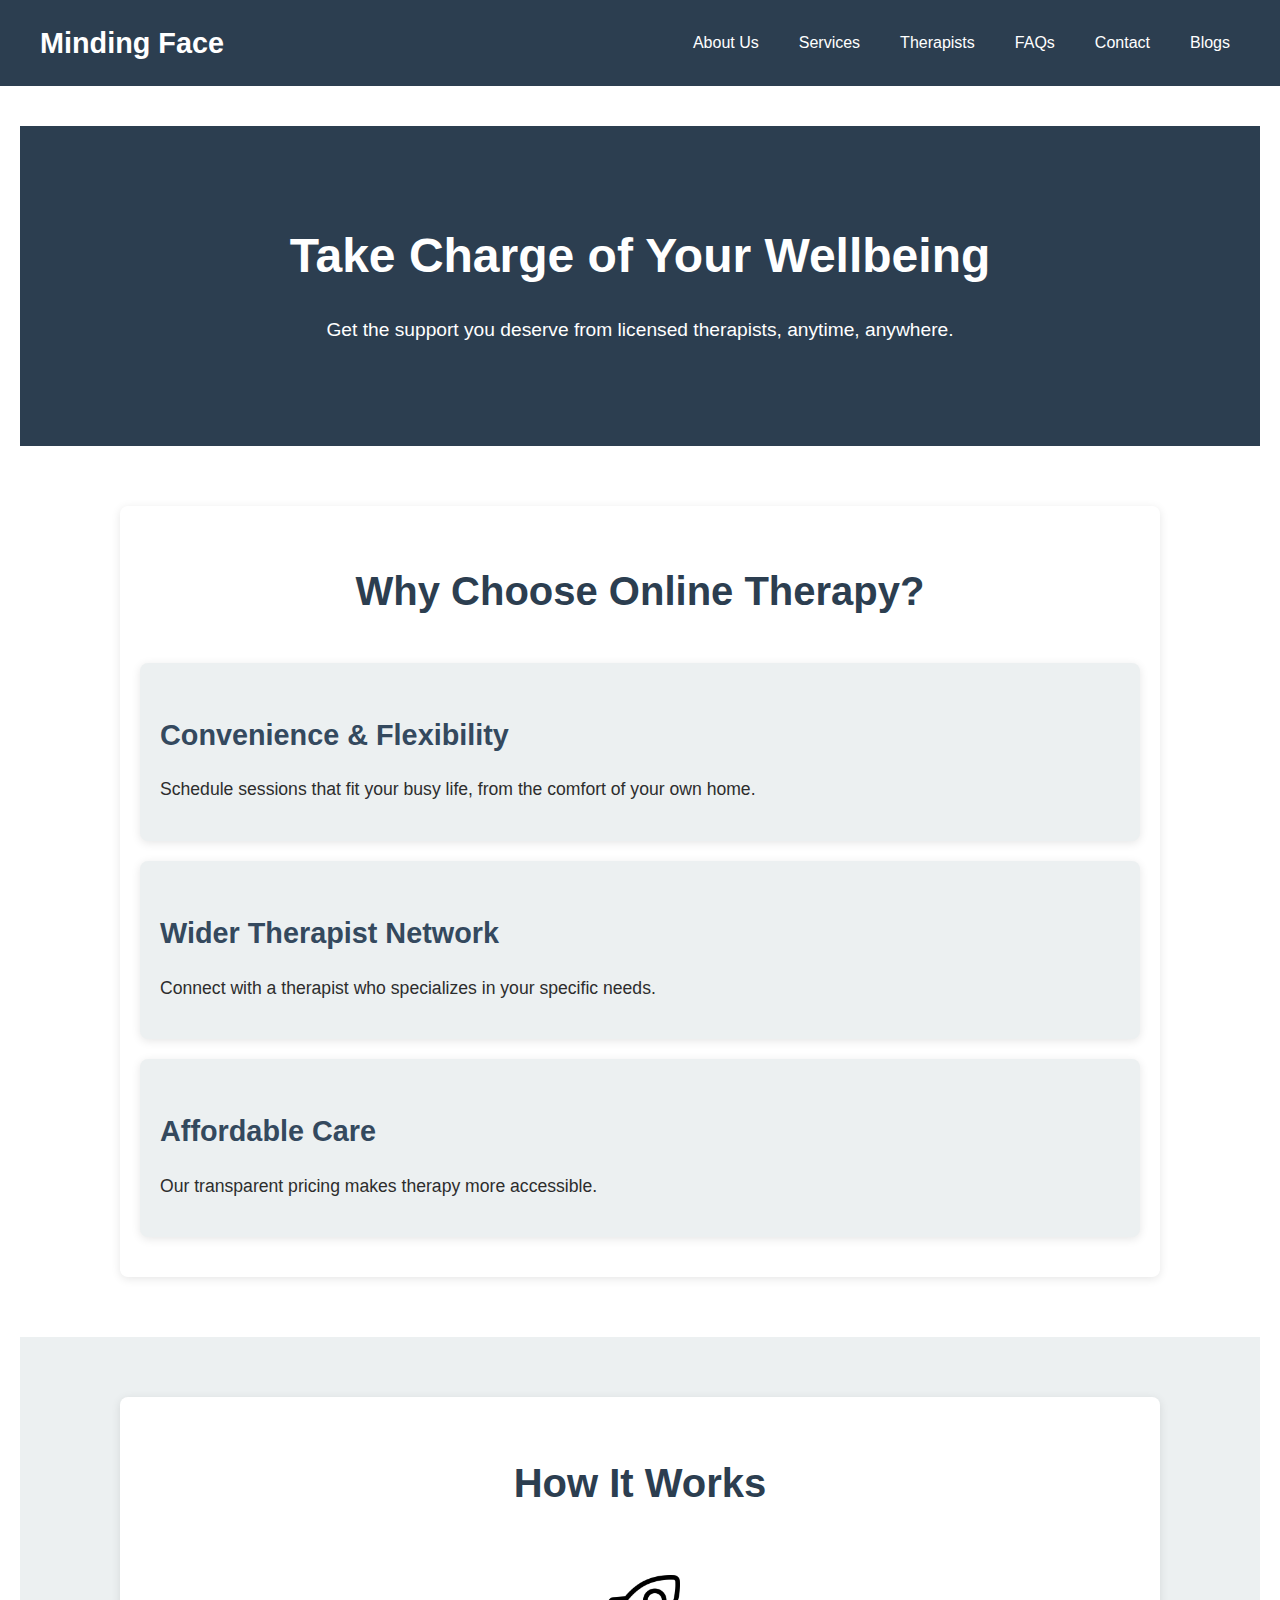
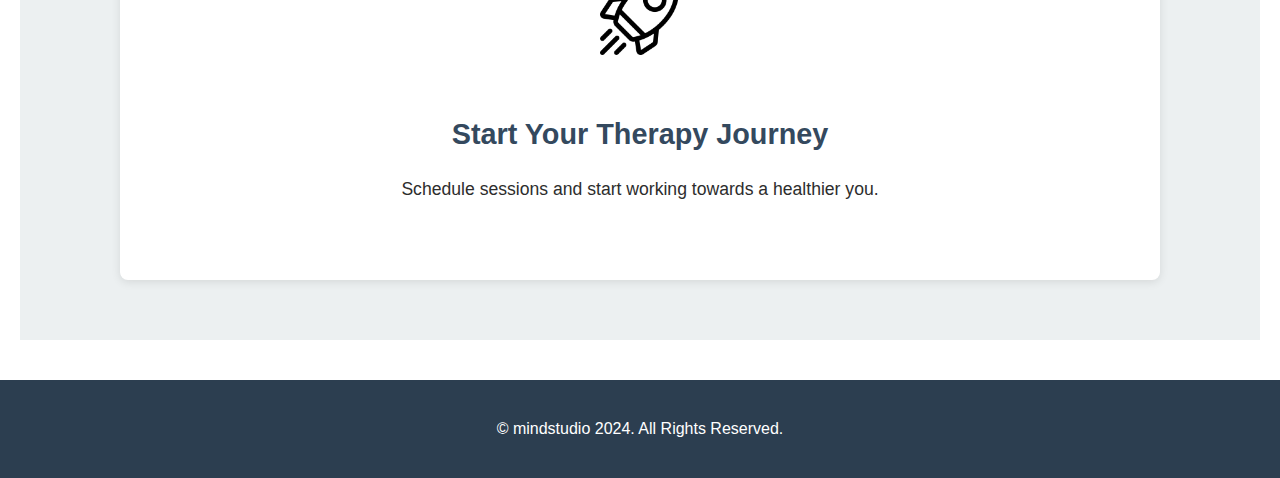
<file: index.html>
<!DOCTYPE html>
<html lang="en">
<head>
  <meta charset="UTF-8">
  <meta name="viewport" content="width=device-width, initial-scale=1.0">
  <title>Your Therapy Journey Starts Here | Minding Face</title>
  <link rel="stylesheet" href="/css/home.css">
  
</head>
<body>
  <header class="header">
    <div class="header-container">
      <a href="/html/home.html" class="logo">Minding Face</a>
      <nav class="navigation">
        <ul>
          <li><a href="/html/about.html">About Us</a></li>
          <li><a href="/html/services.html">Services</a></li>
          <li><a href="/html/therapist.html">Therapists</a></li>
          <li><a href="/html/faqs.html">FAQs</a></li>
          <li><a href="/html/contact.html">Contact</a></li>
          <li><a href="/html/blog.html">Blogs</a></li>

        </ul>
      </nav>
    </div>
  </header>

<main class="main">
    <section class="hero">
      <div class="">
        <h1>Take Charge of Your Wellbeing</h1>
        <p>Get the support you deserve from licensed therapists, anytime, anywhere.</p>
      </div>
    </section>

    <section class="benefits">
      <div class="container">
        <h2>Why Choose Online Therapy?</h2>
        <div class="benefit-card">
          <h3>Convenience & Flexibility</h3>
          <p>Schedule sessions that fit your busy life, from the comfort of your own home.</p>
        </div>
        <div class="benefit-card">
          <h3>Wider Therapist Network</h3>
          <p>Connect with a therapist who specializes in your specific needs.</p>
        </p>
      </div>
      <div class="benefit-card">
        <h3>Affordable Care</h3>
        <p>Our transparent pricing makes therapy more accessible.</p>
      </div>
    </section>

    <section class="how-it-works">
      <div class="container">
        <h2>How It Works</h2>
        <div class="step">
          <img src="/icons/shuttle.png" alt="Step 3 Icon">
          <h3>Start Your Therapy Journey</h3>
          <p>Schedule sessions and start working towards a healthier you.</p>
        </div>
      </div>
    </section>

   
  </main>

  <footer class="footer">
    <div class="footer-container">
      <p>&copy; mindstudio 2024. All Rights Reserved.</p>
    </div>
  </footer>
</body>
</html>
</file>
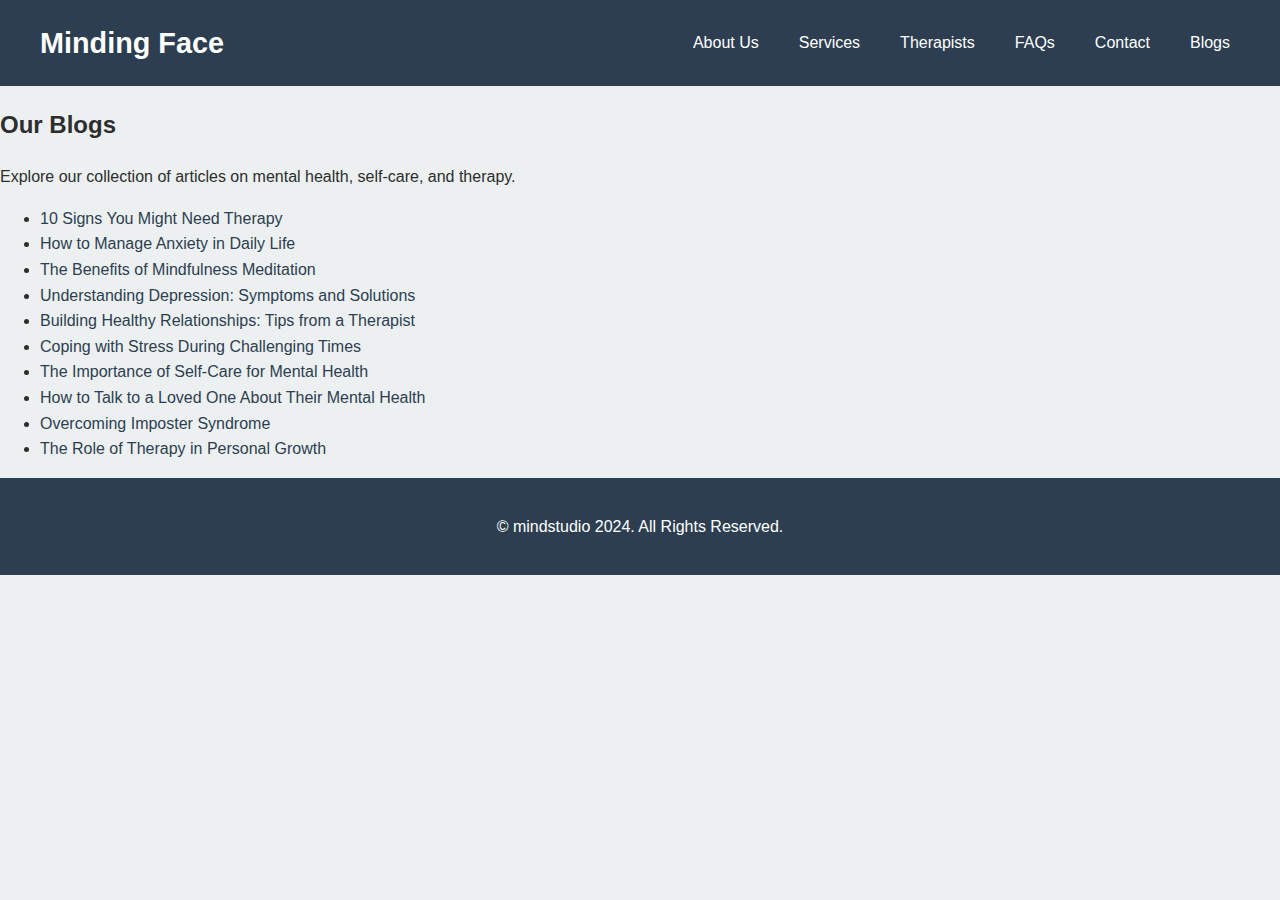
<file: html/blog.html>
<!DOCTYPE html>
<html lang="en">
<head>
  <meta charset="UTF-8">
  <meta name="viewport" content="width=device-width, initial-scale=1.0">
  <title>Your Therapy Journey Starts Here | Minding Face</title>
  <link rel="stylesheet" href="/css/blog.css">
</head>
<body>
  <header class="header">
    <div class="header-container">
      <a href="/html/home.html" class="logo">Minding Face</a>
      <nav class="navigation">
        <ul>
          <li><a href="/html/about.html">About Us</a></li>
          <li><a href="/html/services.html">Services</a></li>
          <li><a href="/html/therapist.html">Therapists</a></li>
          <li><a href="/html/faqs.html">FAQs</a></li>
          <li><a href="/html/contact.html">Contact</a></li>
          <li><a href="/html/blog.html">Blogs</a></li>
        </ul>
      </nav>
    </div>
  </header>

 <!-- Blog Section -->
 <section class="blog-section">
    <div class="blog-container">
      <h2 class="text-center">Our Blogs</h2>
      <p>Explore our collection of articles on mental health, self-care, and therapy.</p>
      <ul class="blog-list">
        <li><a href="#">10 Signs You Might Need Therapy</a></li>
        <li><a href="#">How to Manage Anxiety in Daily Life</a></li>
        <li><a href="#">The Benefits of Mindfulness Meditation</a></li>
        <li><a href="#">Understanding Depression: Symptoms and Solutions</a></li>
        <li><a href="#">Building Healthy Relationships: Tips from a Therapist</a></li>
        <li><a href="#">Coping with Stress During Challenging Times</a></li>
        <li><a href="#">The Importance of Self-Care for Mental Health</a></li>
        <li><a href="#">How to Talk to a Loved One About Their Mental Health</a></li>
        <li><a href="#">Overcoming Imposter Syndrome</a></li>
        <li><a href="#">The Role of Therapy in Personal Growth</a></li>
      </ul>
    </div>
  </section>



<footer class="footer">
    <div class="footer-container">
      <p>&copy; mindstudio 2024. All Rights Reserved.</p>
    </div>
  </footer>
  </body>
  </html>
</file>
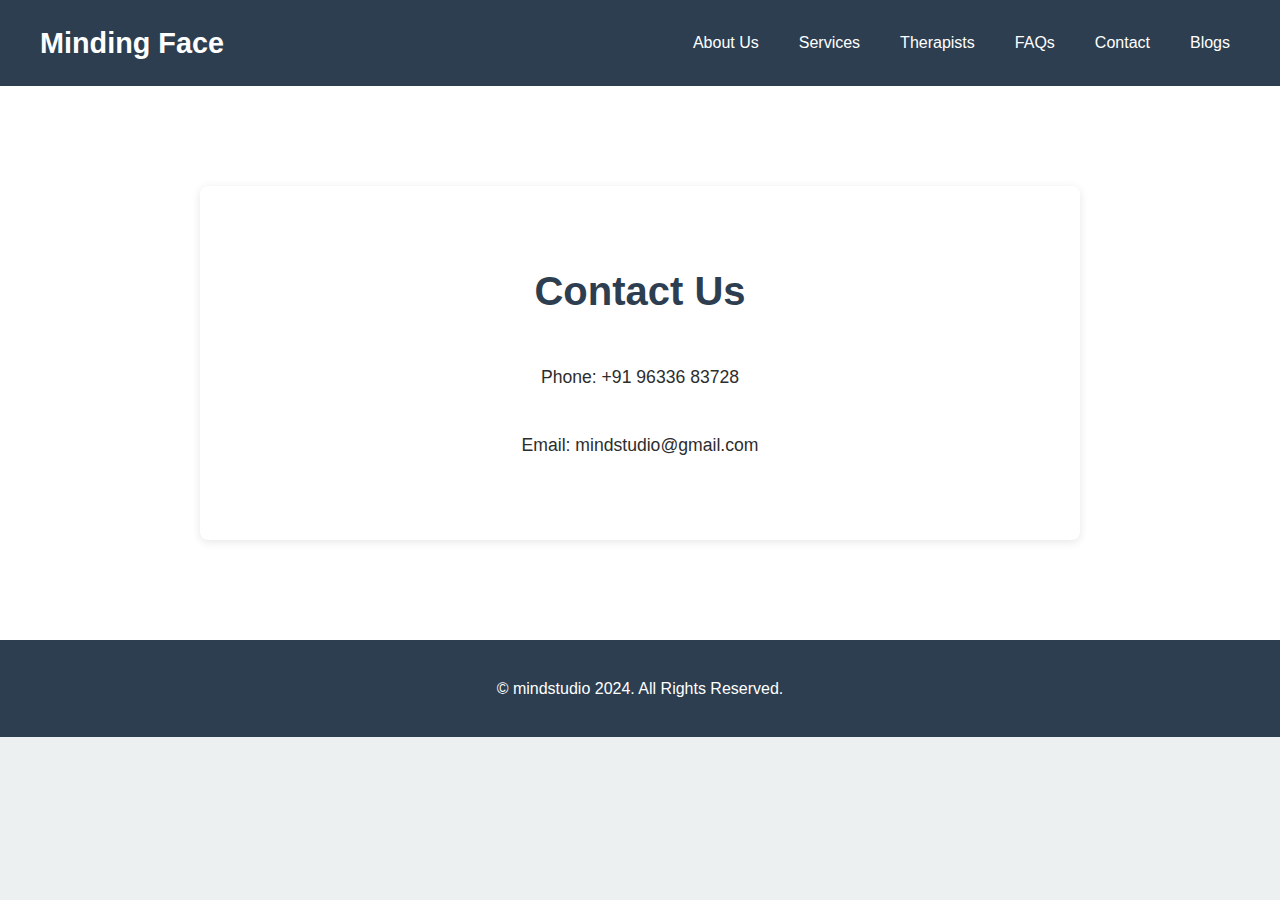
<file: html/contact.html>
<!DOCTYPE html>
<html lang="en">
<head>
  <meta charset="UTF-8">
  <meta name="viewport" content="width=device-width, initial-scale=1.0">
  <title>Your Therapy Journey Starts Here | Minding Face</title>
  <link rel="stylesheet" href="/css/contact.css">
</head>
<body>
  <header class="header">
    <div class="header-container">
      <a href="/html/home.html" class="logo">Minding Face</a>
      <nav class="navigation">
        <ul>
          <li><a href="/html/about.html">About Us</a></li>
          <li><a href="/html/services.html">Services</a></li>
          <li><a href="/html/therapist.html">Therapists</a></li>
          <li><a href="/html/faqs.html">FAQs</a></li>
          <li><a href="/html/contact.html">Contact</a></li>
          <li><a href="/html/blog.html">Blogs</a></li>

        </ul>
      </nav>
    </div>
  </header>

<main class="main">
  <section class="contact">
    <div class="container">
      <h2>Contact Us</h2>
     
      <div class="contact-info">
        <p>Phone: +91 96336 83728</p>
        <p>Email: mindstudio@gmail.com</p>
      </div>
    </div>
  </section>
</main>

<footer class="footer">
  <div class="footer-container">
    <p>&copy; mindstudio 2024. All Rights Reserved.</p>
  </div>
</footer>
</file>
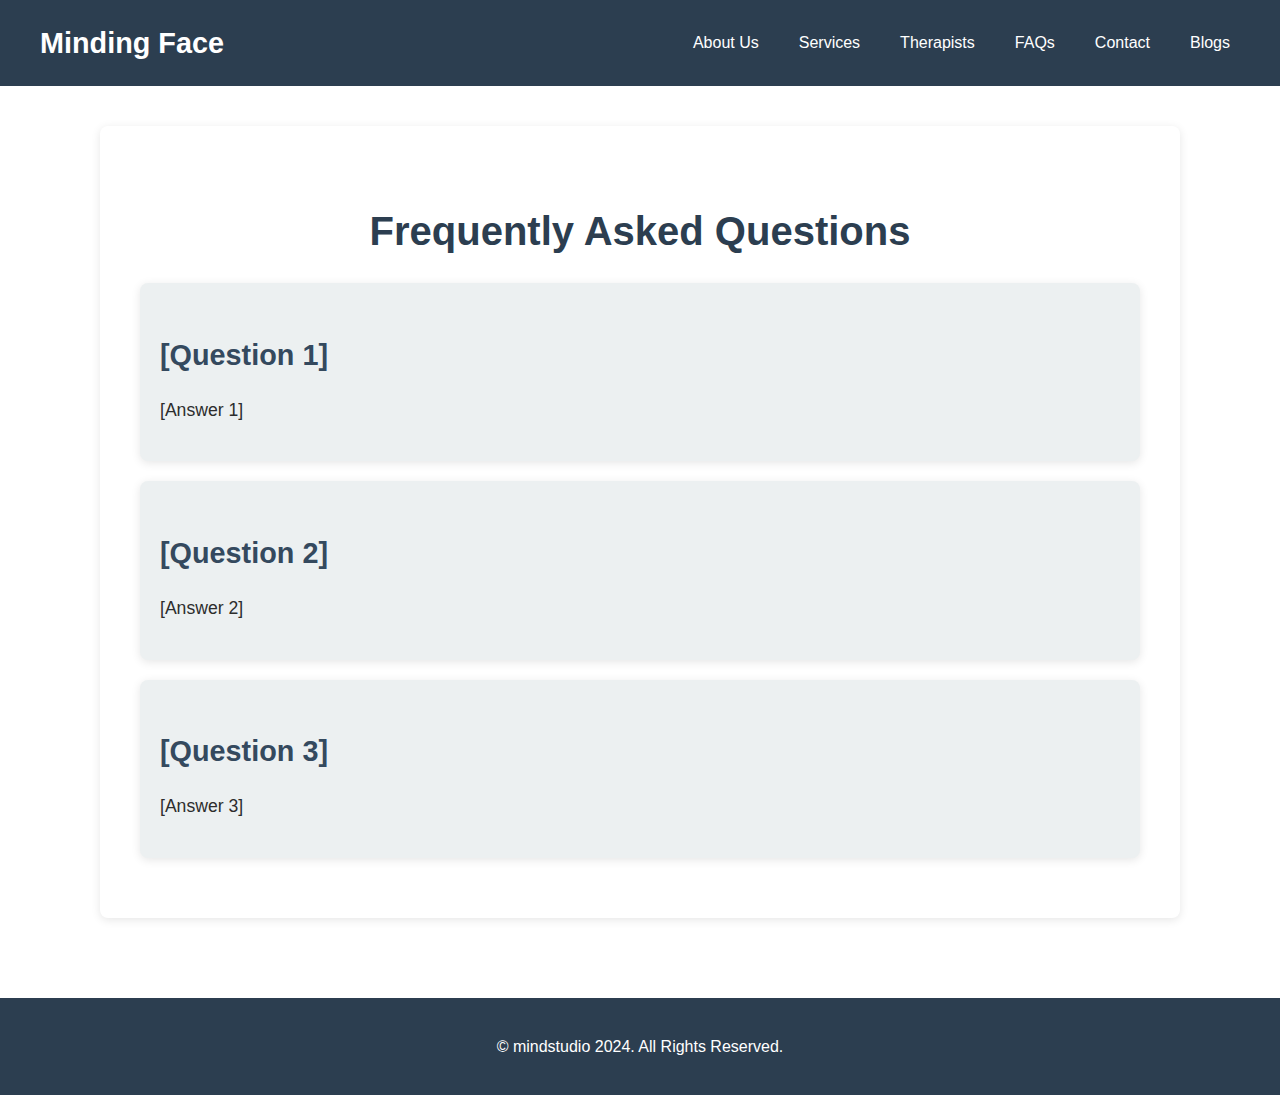
<file: html/faqs.html>
<!DOCTYPE html>
<html lang="en">
<head>
  <meta charset="UTF-8">
  <meta name="viewport" content="width=device-width, initial-scale=1.0">
  <title>Your Therapy Journey Starts Here | Minding Face</title>
  <link rel="stylesheet" href="/css/faqs.css">
  
</head>
<body>
  <header class="header">
    <div class="header-container">
      <a href="/html/home.html" class="logo">Minding Face</a>
      <nav class="navigation">
        <ul>
          <li><a href="/html/about.html">About Us</a></li>
          <li><a href="/html/services.html">Services</a></li>
          <li><a href="/html/therapist.html">Therapists</a></li>
          <li><a href="/html/faqs.html">FAQs</a></li>
          <li><a href="/html/contact.html">Contact</a></li>
          <li><a href="/html/blog.html">Blogs</a></li>

        </ul>
      </nav>
    </div>
  </header>

<main class="main">
  <section class="faqs">
    <div class="container">
      <h2>Frequently Asked Questions</h2>
      <div class="faq-list">
        <div class="faq">
          <h3>[Question 1]</h3>
          <p>[Answer 1]</p>
        </div>
        <div class="faq">
          <h3>[Question 2]</h3>
          <p>[Answer 2]</p>
        </div>
        <div class="faq">
          <h3>[Question 3]</h3>
          <p>[Answer 3]</p>
        </div>
        </div>
    </div>
  </section>
</main>


<footer class="footer">
  <div class="footer-container">
    <p>&copy; mindstudio 2024. All Rights Reserved.</p>
  </div>
</footer>
</footer>
</body>
</html>
</file>
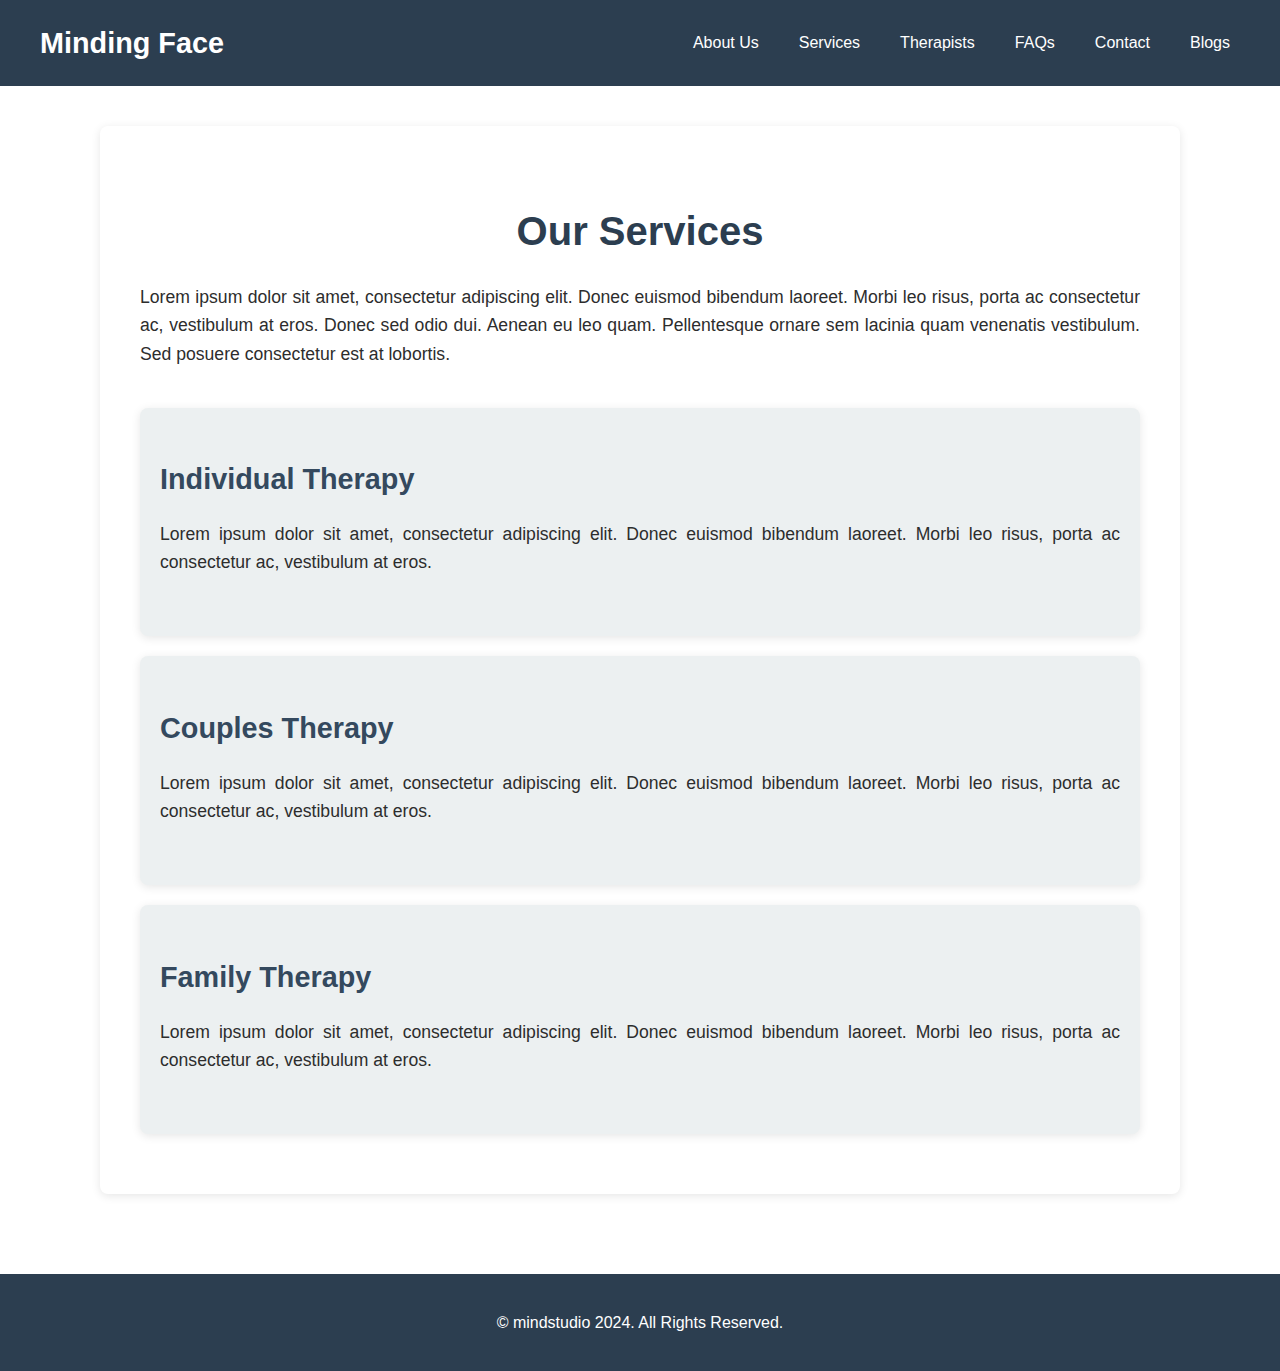
<file: html/services.html>
<!DOCTYPE html>
<html lang="en">
<head>
  <meta charset="UTF-8">
  <meta name="viewport" content="width=device-width, initial-scale=1.0">
  <title>Your Therapy Journey Starts Here | Minding Face</title>
  <link rel="stylesheet" href="/css/services.css">
  
</head>
<body>
  <header class="header">
    <div class="header-container">
      <a href="/html/home.html" class="logo">Minding Face</a>
      <nav class="navigation">
        <ul>
          <li><a href="/html/about.html">About Us</a></li>
          <li><a href="/html/services.html">Services</a></li>
          <li><a href="/html/therapist.html">Therapists</a></li>
          <li><a href="/html/faqs.html">FAQs</a></li>
          <li><a href="/html/contact.html">Contact</a></li>
          <li><a href="/html/blog.html">Blogs</a></li>

        </ul>
      </nav>
    </div>
  </header>

<main class="main">
    <section class="services">
      <div class="container">
        <h2>Our Services</h2>
        <p>Lorem ipsum dolor sit amet, consectetur adipiscing elit. Donec euismod bibendum laoreet. Morbi leo risus, porta ac consectetur ac, vestibulum at eros. Donec sed odio dui. Aenean eu leo quam. Pellentesque ornare sem lacinia quam venenatis vestibulum. Sed posuere consectetur est at lobortis.</p>
        <div class="service-card">
          <h3>Individual Therapy</h3>
          <p>Lorem ipsum dolor sit amet, consectetur adipiscing elit. Donec euismod bibendum laoreet. Morbi leo risus, porta ac consectetur ac, vestibulum at eros.</p>
        </div>
        <div class="service-card">
          <h3>Couples Therapy</h3>
          <p>Lorem ipsum dolor sit amet, consectetur adipiscing elit. Donec euismod bibendum laoreet. Morbi leo risus, porta ac consectetur ac, vestibulum at eros.</p>
        </div>
        <div class="service-card">
          <h3>Family Therapy</h3>
          <p>Lorem ipsum dolor sit amet, consectetur adipiscing elit. Donec euismod bibendum laoreet. Morbi leo risus, porta ac consectetur ac, vestibulum at eros.</p>
        </div>
      </div>
    </section>
  </main>

  <footer class="footer">
    <div class="footer-container">
      <p>&copy; mindstudio 2024. All Rights Reserved.</p>
    </div>
  </footer>
</file>
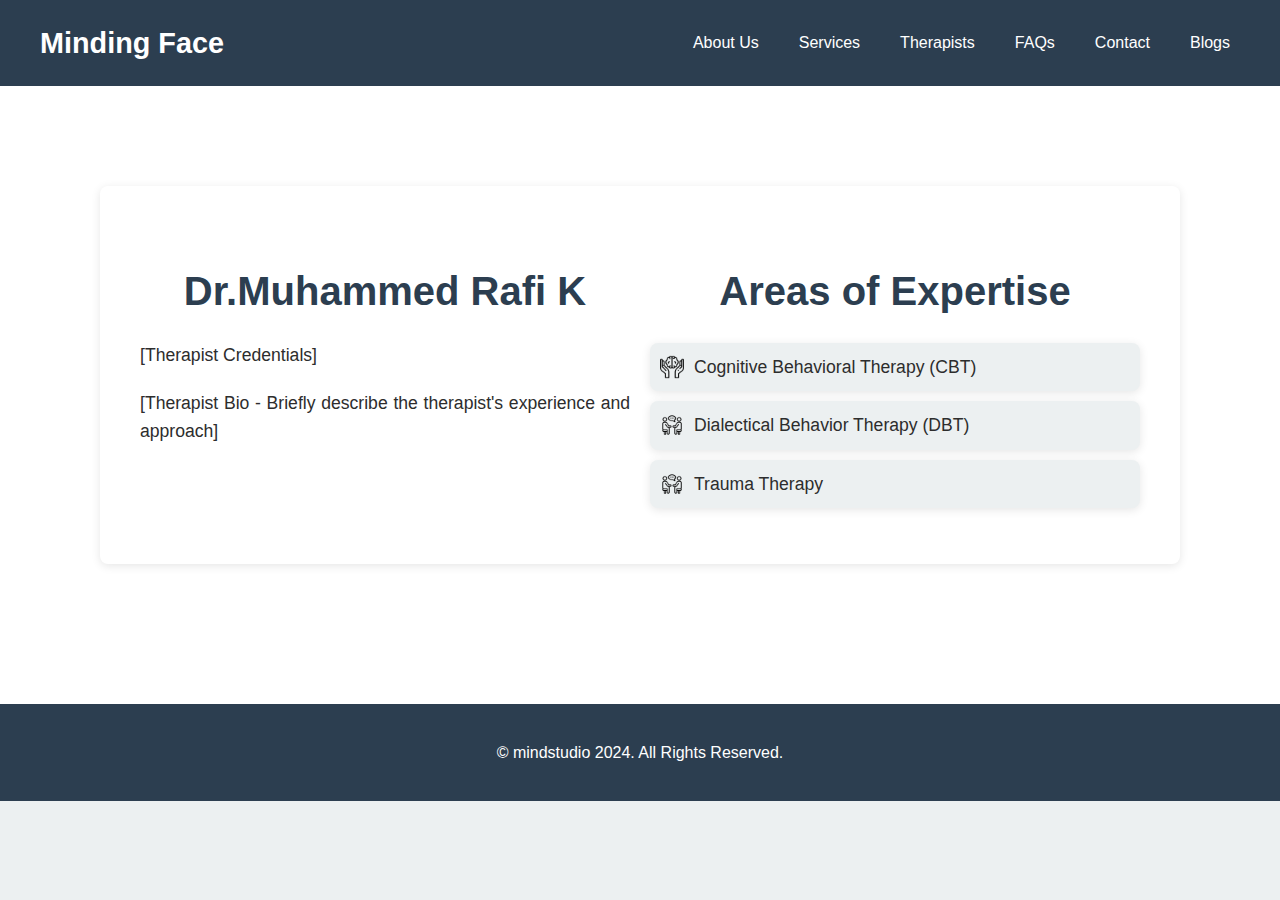
<file: html/therapist.html>
<!DOCTYPE html>
<html lang="en">
<head>
  <meta charset="UTF-8">
  <meta name="viewport" content="width=device-width, initial-scale=1.0">
  <title>Your Therapy Journey Starts Here | Minding Face</title>
  <link rel="stylesheet" href="/css/therpist.css">
  
</head>
<body>
  <header class="header">
    <div class="header-container">
      <a href="/html/home.html" class="logo">Minding Face</a>
      <nav class="navigation">
        <ul>
          <li><a href="/html/about.html">About Us</a></li>
          <li><a href="/html/services.html">Services</a></li>
          <li><a href="/html/therapist.html">Therapists</a></li>
          <li><a href="/html/faqs.html">FAQs</a></li>
          <li><a href="/html/contact.html">Contact</a></li>
          <li><a href="/html/blog.html">Blogs</a></li>

        </ul>
      </nav>
    </div>
  </header>



<main class="main">
  <section class="therapist">
    <div class="container">
      <div class="therapist-info">
        <h2>Dr.Muhammed Rafi K</h2>
        <p>[Therapist Credentials]</p>
        <p>[Therapist Bio - Briefly describe the therapist's experience and approach]</p>
      </div>
      <div class="therapist-expertise">
        <h2>Areas of Expertise</h2>
        <ul>
          <li><img src="/images/mental-health.png" alt="Icon"> Cognitive Behavioral Therapy (CBT)</li>
          <li><img src="/images/therapy.png" alt="Icon"> Dialectical Behavior Therapy (DBT)</li>
          <li><img src="/images/therapy.png" alt="Icon">Trauma Therapy</li>
        </ul>
      </div>
    </div>
  </section>
</main>


<footer class="footer">
  <div class="footer-container">
    <p>&copy; mindstudio 2024. All Rights Reserved.</p>
  </div>
</footer>
</footer>
</body>
</html>
</file>
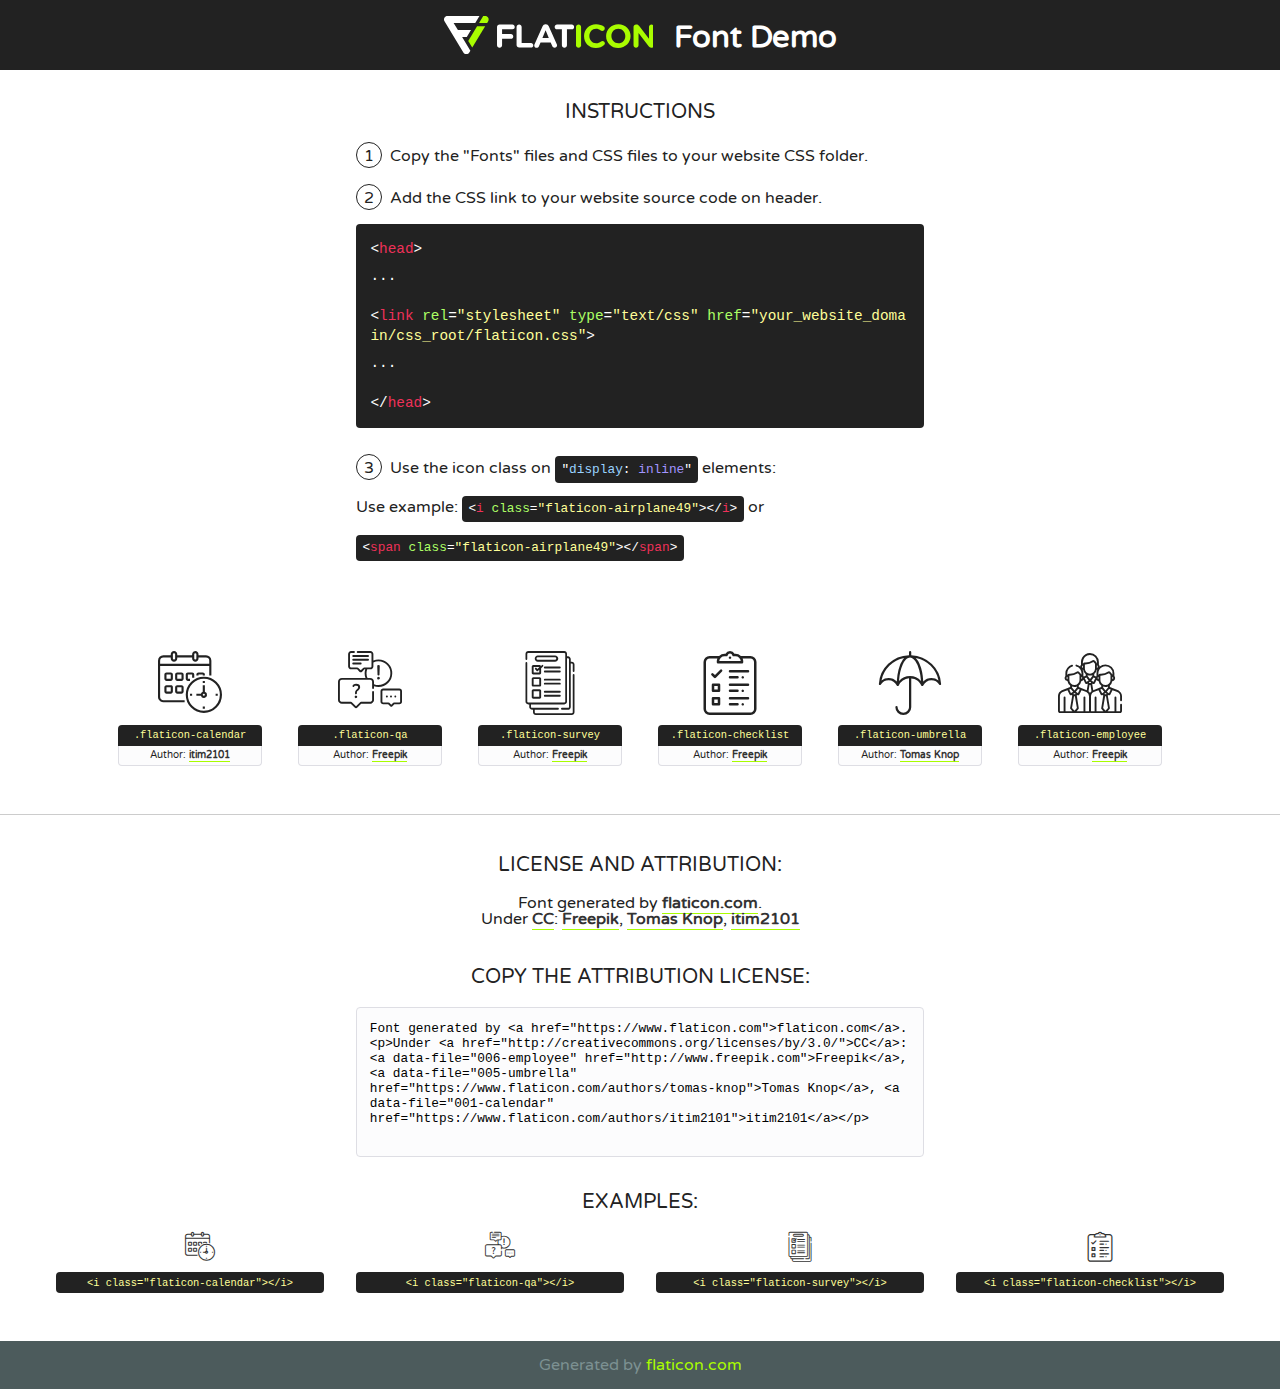
<file: fonts/flaticon/font/flaticon.html>
<!DOCTYPE html>
<!--
  Flaticon icon font: Flaticon
  Creation date: 16/04/2020 13:01
-->
<html>
<!DOCTYPE html>
<html>

<head>
    <title>Flaticon WebFont</title>
    <link href="http://fonts.googleapis.com/css?family=Varela+Round" rel="stylesheet" type="text/css" />
    <link rel="stylesheet" type="text/css" href="flaticon.css">
    <meta charset="UTF-8">
    <style>
    html, body, div, span, applet, object, iframe,
    h1, h2, h3, h4, h5, h6, p, blockquote, pre,
    a, abbr, acronym, address, big, cite, code,
    del, dfn, em, img, ins, kbd, q, s, samp,
    small, strike, strong, sub, sup, tt, var,
    b, u, i, center,
    dl, dt, dd, ol, ul, li,
    fieldset, form, label, legend,
    table, caption, tbody, tfoot, thead, tr, th, td,
    article, aside, canvas, details, embed, 
    figure, figcaption, footer, header, hgroup, 
    menu, nav, output, ruby, section, summary,
    time, mark, audio, video {
        margin: 0;
        padding: 0;
        border: 0;
        font-size: 100%;
        font: inherit;
        vertical-align: baseline;
    }
    /* HTML5 display-role reset for older browsers */
    article, aside, details, figcaption, figure, 
    footer, header, hgroup, menu, nav, section {
        display: block;
    }
    body {
        line-height: 1;
    }
    ol, ul {
        list-style: none;
    }
    blockquote, q {
        quotes: none;
    }
    blockquote:before, blockquote:after,
    q:before, q:after {
        content: '';
        content: none;
    }
    table {
        border-collapse: collapse;
        border-spacing: 0;
    }
    body {
        font-family: 'Varela Round', Helvetica, Arial, sans-serif;
        font-size: 16px;
        color: #222;
    }
    a {
        color: #333;
        border-bottom: 1px solid #a9fd00;
        font-weight: bold;
        text-decoration: none;
    }
    * {
        -moz-box-sizing: border-box;
        -webkit-box-sizing: border-box;
        box-sizing: border-box;
        margin: 0;
        padding: 0;
    }
    [class^="flaticon-"]:before, [class*=" flaticon-"]:before, [class^="flaticon-"]:after, [class*=" flaticon-"]:after {
        font-family: Flaticon;
        font-size: 30px;
        font-style: normal;
        margin-left: 20px;
        color: #333;
    }
    .wrapper {
        max-width: 600px;
        margin: auto;
        padding: 0 1em;
    }
    .title {
        font-size: 1.25em;
        text-align: center;
        margin-bottom: 1em;
        text-transform: uppercase;
    }
    header {
        text-align: center;
        background-color: #222;
        color: #fff;
        padding: 1em;
    }
    header .logo {
        width: 210px;
        height: 38px;
        display: inline-block;
        vertical-align: middle;
        margin-right: 1em;
        border: none;
    }
    header strong {
        font-size: 1.95em;
        font-weight: bold;
        vertical-align: middle;
        margin-top: 5px;
        display: inline-block;
    }
    .demo {
        margin: 2em auto;
        line-height: 1.25em;
    }
    .demo ul li {
        margin-bottom: 1em;
    }
    .demo ul li .num {
        color: #222;
        border-radius: 20px;
        display: inline-block;
        width: 26px;
        padding: 3px;
        height: 26px;
        text-align: center;
        margin-right: 0.5em;
        border: 1px solid #222;
    }
    .demo ul li code {
        background-color: #222;
        border-radius: 4px;
        padding: 0.25em 0.5em;
        display: inline-block;
        color: #fff;
        font-family: Consolas,Monaco,Lucida Console,Liberation Mono,DejaVu Sans Mono,Bitstream Vera Sans Mono,Courier New, monospace;
        font-weight: lighter;
        margin-top: 1em;
        font-size: 0.8em;
        word-break: break-all;
    }
    .demo ul li code.big {
        padding: 1em;
        font-size: 0.9em;
    }
    .demo ul li code .red {
        color: #EF3159;
    }
    .demo ul li code .green {
        color: #ACFF65;
    }
    .demo ul li code .yellow {
        color: #FFFF99;
    }
    .demo ul li code .blue {
        color: #99D3FF;
    }
    .demo ul li code .purple {
        color: #A295FF;
    }
    .demo ul li code .dots {
        margin-top: 0.5em;
        display: block;
    }
    #glyphs {
        border-bottom: 1px solid #ccc;
        padding: 2em 0;
        text-align: center;
    }
    .glyph {
        display: inline-block;
        width: 9em;
        margin: 1em;
        text-align: center;
        vertical-align: top;
        background: #FFF;
    }
    .glyph .glyph-icon {
        padding: 10px;
        display: block;
        font-family:"Flaticon";
        font-size: 64px;
        line-height: 1;
    }
    .glyph .glyph-icon:before {
        font-size: 64px;
        color: #222;
        margin-left: 0;
    }
    .class-name {
        font-size: 0.65em;
        background-color: #222;
        color: #fff;
        border-radius: 4px 4px 0 0;
        padding: 0.5em;
        color: #FFFF99;
        font-family: Consolas,Monaco,Lucida Console,Liberation Mono,DejaVu Sans Mono,Bitstream Vera Sans Mono,Courier New, monospace;
    }
    .author-name {
        font-size: 0.6em;
        background-color: #fcfcfd;
        border: 1px solid #DEDEE4;
        border-top: 0;
        border-radius: 0 0 4px 4px;
        padding: 0.5em;
    }
    .class-name:last-child {
        font-size: 10px;
        color:#888;
    }
    .class-name:last-child a {
        font-size: 10px;
        color:#555;
    }
    .class-name:last-child a:hover {
        color:#a9fd00;
    }
    .glyph > input {
        display: block;
        width: 100px;
        margin: 5px auto;
        text-align: center;
        font-size: 12px;
        cursor: text;
    }
    .glyph > input.icon-input {
        font-family:"Flaticon";
        font-size: 16px;
        margin-bottom: 10px;
    }
    .attribution .title {
        margin-top: 2em;
    }
    .attribution textarea {
        background-color: #fcfcfd;
        padding: 1em;
        border: none;
        box-shadow: none;
        border: 1px solid #DEDEE4;
        border-radius: 4px;
        resize: none;
        width: 100%;
        height: 150px;
        font-size: 0.8em;
        font-family: Consolas,Monaco,Lucida Console,Liberation Mono,DejaVu Sans Mono,Bitstream Vera Sans Mono,Courier New, monospace;
        -webkit-appearance: none;
    }
    .iconsuse {
        margin: 2em auto;
        text-align: center;
        max-width: 1200px;
    }
    .iconsuse:after {
        content: '';
        display: table;
        clear: both;
    }
    .iconsuse .image {
        float: left;
        width: 25%;
        padding: 0 1em;
    }
    .iconsuse .image p {
        margin-bottom: 1em;
    }
    .iconsuse .image span {
        display: block;
        font-size: 0.65em;
        background-color: #222;
        color: #fff;
        border-radius: 4px;
        padding: 0.5em;
        color: #FFFF99;
        margin-top: 1em;
        font-family: Consolas,Monaco,Lucida Console,Liberation Mono,DejaVu Sans Mono,Bitstream Vera Sans Mono,Courier New, monospace;
    }
    #footer {
        text-align: center;
        background-color: #4C5B5C;
        color: #7c9192;
        padding: 1em;
    }
    #footer a {
        border: none;
        color: #a9fd00;
        font-weight: normal;
    }
    @media (max-width: 960px) {
        .iconsuse .image {
            width: 50%;
        }
    }
    @media (max-width: 560px) {
        .iconsuse .image {
            width: 100%;
        }
    }
    </style>
</head>

<body class="characters-off">

    <header>
        <a href="https://www.flaticon.com" target="_blank" class="logo">
            <svg version="1.1" xmlns="http://www.w3.org/2000/svg" xmlns:xlink="http://www.w3.org/1999/xlink" xmlns:a="http://ns.adobe.com/AdobeSVGViewerExtensions/3.0/" viewBox="0 0 560.875 102.036" enable-background="new 0 0 560.875 102.036" xml:space="preserve">
                <defs>
                </defs>
                <g>
                    <g class="letters">
                        <path fill="#ffffff" d="M141.596,29.675c0-3.777,2.985-6.767,6.764-6.767h34.438c3.426,0,6.15,2.728,6.15,6.15
                        c0,3.43-2.724,6.149-6.15,6.149h-27.674v13.091h23.719c3.429,0,6.151,2.724,6.151,6.15c0,3.43-2.723,6.149-6.151,6.149h-23.719
                        v17.574c0,3.773-2.986,6.761-6.764,6.761c-3.779,0-6.764-2.989-6.764-6.761V29.675z"></path>
                        <path fill="#ffffff" d="M193.844,29.149c0-3.781,2.985-6.767,6.764-6.767c3.776,0,6.763,2.985,6.763,6.767v42.957h25.039
                        c3.426,0,6.149,2.726,6.149,6.153c0,3.425-2.723,6.15-6.149,6.15h-31.802c-3.779,0-6.764-2.986-6.764-6.768V29.149z"></path>
                        <path fill="#ffffff" d="M241.891,75.71l21.438-48.407c1.492-3.341,4.215-5.357,7.906-5.357h0.792
                        c3.686,0,6.323,2.017,7.815,5.357l21.439,48.407c0.436,0.967,0.701,1.845,0.701,2.723c0,3.602-2.809,6.501-6.414,6.501
                        c-3.161,0-5.269-1.845-6.499-4.655l-4.132-9.661h-27.059l-4.301,10.102c-1.144,2.631-3.426,4.214-6.237,4.214
                        c-3.517,0-6.24-2.81-6.24-6.325C241.1,77.64,241.451,76.677,241.891,75.71z M279.932,58.666l-8.521-20.297l-8.526,20.297H279.932
                        z"></path>
                        <path fill="#ffffff" d="M314.864,35.387H301.86c-3.429,0-6.239-2.813-6.239-6.238c0-3.429,2.811-6.24,6.239-6.24h39.533
                        c3.426,0,6.237,2.811,6.237,6.24c0,3.425-2.811,6.238-6.237,6.238h-13.001v42.785c0,3.773-2.99,6.761-6.764,6.761
                        c-3.779,0-6.764-2.989-6.764-6.761V35.387z"></path>
                        <path fill="#A9FD00" d="M352.615,29.149c0-3.781,2.985-6.767,6.767-6.767c3.774,0,6.761,2.985,6.761,6.767v49.024
                        c0,3.773-2.987,6.761-6.761,6.761c-3.781,0-6.767-2.989-6.767-6.761V29.149z"></path>
                        <path fill="#A9FD00" d="M374.132,53.836v-0.179c0-17.481,13.178-31.801,32.065-31.801c9.22,0,15.459,2.458,20.557,6.238
                        c1.402,1.054,2.637,2.985,2.637,5.357c0,3.692-2.985,6.59-6.681,6.59c-1.845,0-3.071-0.702-4.044-1.319
                        c-3.776-2.813-7.729-4.393-12.562-4.393c-10.364,0-17.831,8.611-17.831,19.154v0.173c0,10.542,7.291,19.329,17.831,19.329
                        c5.715,0,9.492-1.756,13.359-4.834c1.049-0.874,2.458-1.491,4.039-1.491c3.429,0,6.325,2.813,6.325,6.236
                        c0,2.106-1.056,3.78-2.282,4.834c-5.539,4.834-12.036,7.733-21.878,7.733C387.572,85.464,374.132,71.493,374.132,53.836z"></path>
                        <path fill="#A9FD00" d="M433.009,53.836v-0.179c0-17.481,13.79-31.801,32.766-31.801c18.981,0,32.592,14.143,32.592,31.628v0.173
                        c0,17.483-13.785,31.807-32.769,31.807C446.625,85.464,433.009,71.32,433.009,53.836z M484.224,53.836v-0.179
                        c0-10.539-7.725-19.326-18.626-19.326c-10.893,0-18.449,8.611-18.449,19.154v0.173c0,10.542,7.73,19.329,18.626,19.329
                        C476.676,72.986,484.224,64.378,484.224,53.836z"></path>
                        <path fill="#A9FD00" d="M506.233,29.321c0-3.774,2.99-6.763,6.767-6.763h1.401c3.252,0,5.183,1.583,7.029,3.953l26.093,34.265
                        V29.059c0-3.692,2.99-6.677,6.681-6.677c3.683,0,6.671,2.985,6.671,6.677v48.934c0,3.78-2.987,6.765-6.764,6.765h-0.436
                        c-3.257,0-5.188-1.581-7.034-3.953l-27.056-35.492v32.944c0,3.687-2.985,6.676-6.678,6.676c-3.683,0-6.673-2.989-6.673-6.676
                        V29.321z"></path>
                    </g>
                    <g class="insignia">
                        <path fill="#ffffff" d="M48.372,56.137h12.517l11.156-18.537H37.186L25.688,18.539h57.825L94.668,0H9.271
                        C5.925,0,2.842,1.801,1.198,4.716c-1.644,2.907-1.593,6.482,0.134,9.343l50.38,83.501c1.678,2.781,4.689,4.476,7.938,4.476
                        c3.246,0,6.257-1.695,7.935-4.476l2.898-4.804L48.372,56.137z"></path>
                        <g class="i">
                            <path fill="#A9FD00" d="M93.575,18.539h0.031v0.004l21.652,0.004l2.705-4.488c1.727-2.861,1.778-6.436,0.133-9.343
                            C116.454,1.801,113.371,0,110.026,0h-5.294L93.575,18.539z"></path>
                            <polygon fill="#A9FD00" points="88.291,27.356 64.725,66.486 75.519,84.404 109.942,27.356"></polygon>
                        </g>
                    </g>
                </g>
            </svg>
        </a>
        <strong>Font Demo</strong>
    </header>


    <section class="demo wrapper">

        <p class="title">Instructions</p>

        <ul>
            <li>
                <span class="num">1</span>Copy the "Fonts" files and CSS files to your website CSS folder.
            </li>
            <li>
                <span class="num">2</span>Add the CSS link to your website source code on header.
                <code class="big">
                    &lt;<span class="red">head</span>&gt;
                    <br/><span class="dots">...</span>
                    <br/>&lt;<span class="red">link</span> <span class="green">rel</span>=<span class="yellow">"stylesheet"</span> <span class="green">type</span>=<span class="yellow">"text/css"</span> <span class="green">href</span>=<span class="yellow">"your_website_domain/css_root/flaticon.css"</span>&gt;
                    <br/><span class="dots">...</span>
                    <br/>&lt;/<span class="red">head</span>&gt;
                </code>
            </li>

            <li>
                <p>
                    <span class="num">3</span>Use the icon class on <code>"<span class="blue">display</span>:<span class="purple"> inline</span>"</code> elements:
                    <br />
                    Use example: <code>&lt;<span class="red">i</span> <span class="green">class</span>=<span class="yellow">&quot;flaticon-airplane49&quot;</span>&gt;&lt;/<span class="red">i</span>&gt;</code> or <code>&lt;<span class="red">span</span> <span class="green">class</span>=<span class="yellow">&quot;flaticon-airplane49&quot;</span>&gt;&lt;/<span class="red">span</span>&gt;</code>
            </li>
        </ul>

    </section>




   <section id="glyphs">          
    
      
        <div class="glyph"><div class="glyph-icon flaticon-calendar"></div>
            <div class="class-name">.flaticon-calendar</div>
            <div class="author-name">Author: <a data-file="001-calendar" href="https://www.flaticon.com/authors/itim2101">itim2101</a> </div> 
        </div>        
        
        <div class="glyph"><div class="glyph-icon flaticon-qa"></div>
            <div class="class-name">.flaticon-qa</div>
            <div class="author-name">Author: <a data-file="002-qa" href="http://www.freepik.com">Freepik</a> </div> 
        </div>        
        
        <div class="glyph"><div class="glyph-icon flaticon-survey"></div>
            <div class="class-name">.flaticon-survey</div>
            <div class="author-name">Author: <a data-file="003-survey" href="http://www.freepik.com">Freepik</a> </div> 
        </div>        
        
        <div class="glyph"><div class="glyph-icon flaticon-checklist"></div>
            <div class="class-name">.flaticon-checklist</div>
            <div class="author-name">Author: <a data-file="004-checklist" href="http://www.freepik.com">Freepik</a> </div> 
        </div>        
        
        <div class="glyph"><div class="glyph-icon flaticon-umbrella"></div>
            <div class="class-name">.flaticon-umbrella</div>
            <div class="author-name">Author: <a data-file="005-umbrella" href="https://www.flaticon.com/authors/tomas-knop">Tomas Knop</a> </div> 
        </div>        
        
        <div class="glyph"><div class="glyph-icon flaticon-employee"></div>
            <div class="class-name">.flaticon-employee</div>
            <div class="author-name">Author: <a data-file="006-employee" href="http://www.freepik.com">Freepik</a> </div> 
        </div>        
        

    </section>



    <section class="attribution wrapper"   style="text-align:center;">

      <div class="title">License and attribution:</div><div class="attrDiv">Font generated by <a href="https://www.flaticon.com">flaticon.com</a>. <div><p>Under <a href="http://creativecommons.org/licenses/by/3.0/">CC</a>: <a data-file="006-employee" href="http://www.freepik.com">Freepik</a>, <a data-file="005-umbrella" href="https://www.flaticon.com/authors/tomas-knop">Tomas Knop</a>, <a data-file="001-calendar" href="https://www.flaticon.com/authors/itim2101">itim2101</a></p>  </div>
      </div>
      <div class="title">Copy the Attribution License:</div>

    <textarea onclick="this.focus();this.select();">Font generated by &lt;a href=&quot;https://www.flaticon.com&quot;&gt;flaticon.com&lt;/a&gt;. <p>Under <a href="http://creativecommons.org/licenses/by/3.0/">CC</a>: <a data-file="006-employee" href="http://www.freepik.com">Freepik</a>, <a data-file="005-umbrella" href="https://www.flaticon.com/authors/tomas-knop">Tomas Knop</a>, <a data-file="001-calendar" href="https://www.flaticon.com/authors/itim2101">itim2101</a></p>  
     </textarea>

    </section>

    <section class="iconsuse">

          <div class="title">Examples:</div>            
             
            <div class="image">
                <p>
                    <i class="glyph-icon flaticon-calendar"></i> 
                    <span>&lt;i class=&quot;flaticon-calendar&quot;&gt;&lt;/i&gt;</span>
                </p>
            </div>
            
            <div class="image">
                <p>
                    <i class="glyph-icon flaticon-qa"></i> 
                    <span>&lt;i class=&quot;flaticon-qa&quot;&gt;&lt;/i&gt;</span>
                </p>
            </div>
            
            <div class="image">
                <p>
                    <i class="glyph-icon flaticon-survey"></i> 
                    <span>&lt;i class=&quot;flaticon-survey&quot;&gt;&lt;/i&gt;</span>
                </p>
            </div>
            
            <div class="image">
                <p>
                    <i class="glyph-icon flaticon-checklist"></i> 
                    <span>&lt;i class=&quot;flaticon-checklist&quot;&gt;&lt;/i&gt;</span>
                </p>
            </div>
                       
        </div>
                            
    </section>

<div id="footer">
    <div>Generated by <a href="https://www.flaticon.com">flaticon.com</a>
    </div>
</div>



</body>
</html>
</file>
<file: css/home.css>
/* Hero Section */
.hero {
    background: var(--primary-color);
    color: var(--white-color);
    padding: 60px 20px;
    text-align: center;
}

.hero h1 {
    font-size: 3em;
    margin-bottom: 20px;
}

.hero p {
    font-size: 1.2em;
    margin-bottom: 40px;
}

.hero .btn {
    background: var(--accent-color);
    color: var(--white-color);
    padding: 15px 30px;
    font-size: 1.2em;
    border: none;
    border-radius: 5px;
    cursor: pointer;
    transition: background 0.3s ease;
}

.hero .btn:hover {
    background: darken(var(--accent-color), 10%);
}

/* Benefits Section */
.benefits {
    padding: 60px 20px;
    background: var(--white-color);
}

.benefits h2 {
    font-size: 2.5em;
    text-align: center;
    margin-bottom: 40px;
    color: var(--primary-color);
}

.benefit-card {
    background: var(--light-color);
    padding: 20px;
    margin-bottom: 20px;
    border-radius: 8px;
    box-shadow: 0 2px 10px rgba(0, 0, 0, 0.1);
    transition: box-shadow 0.3s ease;
}
.benefit-card:hover {
    box-shadow: 0 4px 20px rgba(0, 0, 0, 0.2);
}

.benefit-card h3 {
    font-size: 1.8em;
    margin-bottom: 10px;
    color: var(--secondary-color);
}

.benefit-card p {
    font-size: 1.1em;
    color: var(--dark-color);
}

/* How It Works Section */
.how-it-works {
    padding: 60px 20px;
    background: var(--light-color);
}

.how-it-works h2 {
    font-size: 2.5em;
    text-align: center;
    margin-bottom: 40px;
    color: var(--primary-color);
}

.step {
    text-align: center;
    padding: 20px;
    margin-bottom: 20px;
}

.step img {
    width: 80px;
    margin-bottom: 20px;
}

.step h3 {
    font-size: 1.8em;
    margin-bottom: 10px;
    color: var(--secondary-color);
}

.step p {
    font-size: 1.1em;
    color: var(--dark-color);
}

/* Testimonials Section */
.testimonials {
    padding: 60px 20px;
    background: var(--white-color);
}

.testimonials h2 {
    font-size: 2.5em;
    text-align: center;
    margin-bottom: 40px;
    color: var(--primary-color);
}

.testimonial {
    background: var(--light-color);
    padding: 20px;
    margin-bottom: 20px;
    border-radius: 8px;
    box-shadow: 0 2px 10px rgba(0, 0, 0, 0.1);
}

.testimonial p {
    font-size: 1.1em;
    color: var(--dark-color);
    margin-bottom: 10px;
}

.testimonial span {
    display: block;
    text-align: right;
    font-size: 1em;
    color: var(--secondary-color);
}

/* Responsive Design */
@media (max-width: 768px) {
    .hero h1 {
        font-size: 2.5em;
    }

    .hero p {
        font-size: 1.1em;
    }

    .hero .btn {
        font-size: 1em;
        padding: 10px 20px;
    }

    .benefits h2,
    .how-it-works h2,
    .testimonials h2 {
        font-size: 2em;
    }

    .benefit-card h3,
    .step h3,
    .testimonial span {
        font-size: 1.5em;
    }

    .benefit-card p,
    .step p,
    .testimonial p {
        font-size: 1em;
    }
}

/* Colors */
:root {
    --primary-color: #2c3e50;   /* Dark Blue */
    --secondary-color: #34495e; /* Medium Blue */
    --accent-color: #e74c3c;    /* Red */
    --light-color: #ecf0f1;     /* Light Gray */
    --dark-color: #2d2d2d;      /* Dark Gray */
    --white-color: #ffffff;     /* White */
}

/* General Styles */
body {
    font-family: 'Helvetica Neue', Arial, sans-serif;
    line-height: 1.6;
    color: var(--dark-color);
    margin: 0;
    padding: 0;
    background: var(--light-color);
}

a {
    color: var(--primary-color);
    text-decoration: none;
}

a:hover {
    color: var(--accent-color);
}

/* Header */
.header {
    background: var(--primary-color);
    padding: 20px 0;
}

.header-container {
    max-width: 1200px;
    margin: 0 auto;
    display: flex;
    justify-content: space-between;
    align-items: center;
    padding: 0 20px;
}

.logo {
    font-size: 1.8em;
    color: var(--white-color);
    font-weight: bold;
}

.navigation ul {
    list-style: none;
    margin: 0;
    padding: 0;
    display: flex;
}

.navigation li {
    margin-left: 20px;
}

.navigation a {
    font-size: 1em;
    color: var(--white-color);
    padding: 5px 10px;
    transition: background 0.3s ease, color 0.3s ease;
}

.navigation a:hover {
    background: var(--accent-color);
    color: var(--white-color);
    border-radius: 4px;
}

/* Footer */
.footer {
    background: var(--primary-color);
    color: var(--white-color);
    text-align: center;
    padding: 20px 0;
}

.footer-container {
    max-width: 1200px;
    margin: 0 auto;
    padding: 0 20px;
}

/* Main Content */
.main {
    padding: 40px 20px;
    background: var(--white-color);
}

.container {
    max-width: 1000px;
    margin: 0 auto;
    padding: 20px;
    background: var(--white-color);
    box-shadow: 0 2px 10px rgba(0, 0, 0, 0.1);
    border-radius: 8px;
}
/* Responsive Design */
@media (max-width: 768px) {
    .header-container, .footer-container {
        flex-direction: column;
        text-align: center;
    }

    .navigation ul {
        flex-direction: column;
        margin-top: 10px;
    }

    .navigation li {
        margin: 10px 0;
    }

    .container {
        padding: 15px;
    }
}
</file>
<file: css/blog.css>
/* Colors */
:root {
    --primary-color: #2c3e50;   /* Dark Blue */
    --secondary-color: #34495e; /* Medium Blue */
    --accent-color: #e74c3c;    /* Red */
    --light-color: #ecf0f1;     /* Light Gray */
    --dark-color: #2d2d2d;      /* Dark Gray */
    --white-color: #ffffff;     /* White */
}

/* General Styles */
body {
    font-family: 'Helvetica Neue', Arial, sans-serif;
    line-height: 1.6;
    color: var(--dark-color);
    margin: 0;
    padding: 0;
    background: var(--light-color);
}

a {
    color: var(--primary-color);
    text-decoration: none;
}

a:hover {
    color: var(--accent-color);
}

/* Header */
.header {
    background: var(--primary-color);
    padding: 20px 0;
}

.header-container {
    max-width: 1200px;
    margin: 0 auto;
    display: flex;
    justify-content: space-between;
    align-items: center;
    padding: 0 20px;
}

.logo {
    font-size: 1.8em;
    color: var(--white-color);
    font-weight: bold;
}

.navigation ul {
    list-style: none;
    margin: 0;
    padding: 0;
    display: flex;
}

.navigation li {
    margin-left: 20px;
}

.navigation a {
    font-size: 1em;
    color: var(--white-color);
    padding: 5px 10px;
    transition: background 0.3s ease, color 0.3s ease;
}

.navigation a:hover {
    background: var(--accent-color);
    color: var(--white-color);
    border-radius: 4px;
}

/* Footer */
.footer {
    background: var(--primary-color);
    color: var(--white-color);
    text-align: center;
    padding: 20px 0;
}

.footer-container {
    max-width: 1200px;
    margin: 0 auto;
    padding: 0 20px;
}

/* Main Content */
.main {
    padding: 40px 20px;
    background: var(--white-color);
}

.container {
    max-width: 1000px;
    margin: 0 auto;
    padding: 20px;
    background: var(--white-color);
    box-shadow: 0 2px 10px rgba(0, 0, 0, 0.1);
    border-radius: 8px;
}
/* Responsive Design */
@media (max-width: 768px) {
    .header-container, .footer-container {
        flex-direction: column;
        text-align: center;
    }

    .navigation ul {
        flex-direction: column;
        margin-top: 10px;
    }

    .navigation li {
        margin: 10px 0;
    }

    .container {
        padding: 15px;
    }
}
</file>
<file: css/contact.css>
/* Contact Section */
.contact {
    background: var(--background-pattern);
    padding: 60px 0;
}

.contact .container {
    background: var(--white-color);
    padding: 40px;
    border-radius: 8px;
    box-shadow: 0 2px 10px rgba(0, 0, 0, 0.1);
    max-width: 800px;
    margin: auto;
}

.contact h2 {
    font-size: 2.5em;
    color: var(--primary-color);
    margin-bottom: 20px;
    text-align: center;
}

.contact p {
    font-size: 1.1em;
    color: var(--dark-color);
    margin-bottom: 40px;
    text-align: center;
}

.contact .form-group {
    margin-bottom: 20px;
}

.contact .form-group label {
    display: block;
    font-size: 1.1em;
    color: var(--primary-color);
    margin-bottom: 10px;
}

.contact .form-group input,
.contact .form-group textarea {
    width: 100%;
    padding: 10px;
    border: 1px solid var(--secondary-color);
    border-radius: 8px;
    font-size: 1em;
    color: var(--dark-color);
    background: var(--light-color);
}

.contact .form-group textarea {
    resize: vertical;
}

.contact .btn {
    display: inline-block;
    background: var(--accent-color);
    color: var(--white-color);
    padding: 10px 20px;
    border: none;
    border-radius: 8px;
    font-size: 1.1em;
    cursor: pointer;
    transition: background 0.3s ease;
}

.contact .btn:hover {
    background: var(--secondary-color);
}

.contact-info {
    margin-top: 40px;
    text-align: center;
}

.contact-info h3 {
    font-size: 1.5em;
    color: var(--primary-color);
    margin-bottom: 10px;
}

.contact-info p {
    font-size: 1.1em;
    color: var(--dark-color);
}

/* Colors */
:root {
    --primary-color: #2c3e50;   /* Dark Blue */
    --secondary-color: #34495e; /* Medium Blue */
    --accent-color: #e74c3c;    /* Red */
    --light-color: #ecf0f1;     /* Light Gray */
    --dark-color: #2d2d2d;      /* Dark Gray */
    --white-color: #ffffff;     /* White */
}

/* General Styles */
body {
    font-family: 'Helvetica Neue', Arial, sans-serif;
    line-height: 1.6;
    color: var(--dark-color);
    margin: 0;
    padding: 0;
    background: var(--light-color);
}

a {
    color: var(--primary-color);
    text-decoration: none;
}

a:hover {
    color: var(--accent-color);
}

/* Header */
.header {
    background: var(--primary-color);
    padding: 20px 0;
}

.header-container {
    max-width: 1200px;
    margin: 0 auto;
    display: flex;
    justify-content: space-between;
    align-items: center;
    padding: 0 20px;
}

.logo {
    font-size: 1.8em;
    color: var(--white-color);
    font-weight: bold;
}

.navigation ul {
    list-style: none;
    margin: 0;
    padding: 0;
    display: flex;
}

.navigation li {
    margin-left: 20px;
}

.navigation a {
    font-size: 1em;
    color: var(--white-color);
    padding: 5px 10px;
    transition: background 0.3s ease, color 0.3s ease;
}

.navigation a:hover {
    background: var(--accent-color);
    color: var(--white-color);
    border-radius: 4px;
}

/* Footer */
.footer {
    background: var(--primary-color);
    color: var(--white-color);
    text-align: center;
    padding: 20px 0;
}

.footer-container {
    max-width: 1200px;
    margin: 0 auto;
    padding: 0 20px;
}

/* Main Content */
.main {
    padding: 40px 20px;
    background: var(--white-color);
}

.container {
    max-width: 1000px;
    margin: 0 auto;
    padding: 20px;
    background: var(--white-color);
    box-shadow: 0 2px 10px rgba(0, 0, 0, 0.1);
    border-radius: 8px;
}
/* Responsive Design */
@media (max-width: 768px) {
    .header-container, .footer-container {
        flex-direction: column;
        text-align: center;
    }

    .navigation ul {
        flex-direction: column;
        margin-top: 10px;
    }

    .navigation li {
        margin: 10px 0;
    }

    .container {
        padding: 15px;
    }
}
</file>
<file: css/faqs.css>
/* Main Content */
.main {
    padding: 60px 20px;
}

/* FAQs Section */
.faqs .container {
    background: var(--white-color);
    padding: 40px;
    margin-bottom: 40px;
    border-radius: 8px;
    box-shadow: 0 2px 10px rgba(0, 0, 0, 0.1);
}

.faqs h2 {
    font-size: 2.5em;
    color: var(--primary-color);
    margin-bottom: 20px;
    text-align: center;
}

.faq-list {
    margin-top: 20px;
}

.faq {
    background: var(--light-color);
    padding: 20px;
    margin-bottom: 20px;
    border-radius: 8px;
    box-shadow: 0 2px 10px rgba(0, 0, 0, 0.1);
    transition: box-shadow 0.3s ease;
}

.faq:hover {
    box-shadow: 0 4px 20px rgba(0, 0, 0, 0.2);
}

.faq h3 {
    font-size: 1.8em;
    margin-bottom: 10px;
    color: var(--secondary-color);
}

.faq p {
    font-size: 1.1em;
    color: var(--dark-color);
}

/* Responsive Design */
@media (max-width: 768px) {
    .faqs h2 {
        font-size: 2em;
    }

    .faq h3 {
        font-size: 1.5em;
    }

    .faq p {
        font-size: 1em;
    }

    .main {
        padding: 40px 10px;
    }

    .faqs .container {
        padding: 30px;
    }
}
/* Colors */
:root {
    --primary-color: #2c3e50;   /* Dark Blue */
    --secondary-color: #34495e; /* Medium Blue */
    --accent-color: #e74c3c;    /* Red */
    --light-color: #ecf0f1;     /* Light Gray */
    --dark-color: #2d2d2d;      /* Dark Gray */
    --white-color: #ffffff;     /* White */
}

/* General Styles */
body {
    font-family: 'Helvetica Neue', Arial, sans-serif;
    line-height: 1.6;
    color: var(--dark-color);
    margin: 0;
    padding: 0;
    background: var(--light-color);
}

a {
    color: var(--primary-color);
    text-decoration: none;
}

a:hover {
    color: var(--accent-color);
}

/* Header */
.header {
    background: var(--primary-color);
    padding: 20px 0;
}

.header-container {
    max-width: 1200px;
    margin: 0 auto;
    display: flex;
    justify-content: space-between;
    align-items: center;
    padding: 0 20px;
}

.logo {
    font-size: 1.8em;
    color: var(--white-color);
    font-weight: bold;
}

.navigation ul {
    list-style: none;
    margin: 0;
    padding: 0;
    display: flex;
}

.navigation li {
    margin-left: 20px;
}

.navigation a {
    font-size: 1em;
    color: var(--white-color);
    padding: 5px 10px;
    transition: background 0.3s ease, color 0.3s ease;
}

.navigation a:hover {
    background: var(--accent-color);
    color: var(--white-color);
    border-radius: 4px;
}

/* Footer */
.footer {
    background: var(--primary-color);
    color: var(--white-color);
    text-align: center;
    padding: 20px 0;
}

.footer-container {
    max-width: 1200px;
    margin: 0 auto;
    padding: 0 20px;
}

/* Main Content */
.main {
    padding: 40px 20px;
    background: var(--white-color);
}

.container {
    max-width: 1000px;
    margin: 0 auto;
    padding: 20px;
    background: var(--white-color);
    box-shadow: 0 2px 10px rgba(0, 0, 0, 0.1);
    border-radius: 8px;
}
/* Responsive Design */
@media (max-width: 768px) {
    .header-container, .footer-container {
        flex-direction: column;
        text-align: center;
    }

    .navigation ul {
        flex-direction: column;
        margin-top: 10px;
    }

    .navigation li {
        margin: 10px 0;
    }

    .container {
        padding: 15px;
    }
}
</file>
<file: css/services.css>
/* Main Content */
.main {
    padding: 60px 20px;
}

/* Services Section */
.services .container {
    background: var(--white-color);
    padding: 40px;
    margin-bottom: 40px;
    border-radius: 8px;
    box-shadow: 0 2px 10px rgba(0, 0, 0, 0.1);
}

.services h2 {
    font-size: 2.5em;
    color: var(--primary-color);
    margin-bottom: 20px;
    text-align: center;
}

.services p {
    font-size: 1.1em;
    color: var(--dark-color);
    margin-bottom: 40px;
    text-align: justify;
}

.service-card {
    background: var(--light-color);
    padding: 20px;
    margin-bottom: 20px;
    border-radius: 8px;
    box-shadow: 0 2px 10px rgba(0, 0, 0, 0.1);
    transition: box-shadow 0.3s ease;
}

.service-card:hover {
    box-shadow: 0 4px 20px rgba(0, 0, 0, 0.2);
}

.service-card h3 {
    font-size: 1.8em;
    margin-bottom: 10px;
    color: var(--secondary-color);
}

.service-card p {
    font-size: 1.1em;
    color: var(--dark-color);
}

/* Responsive Design */
@media (max-width: 768px) {
    .services h2 {
        font-size: 2em;
    }

    .services p, .service-card p {
        font-size: 1em;
    }

    .main {
        padding: 40px 10px;
    }

    .services .container {
        padding: 30px;
    }

    .service-card h3 {
        font-size: 1.5em;
    }
}

/* Colors */
:root {
    --primary-color: #2c3e50;   /* Dark Blue */
    --secondary-color: #34495e; /* Medium Blue */
    --accent-color: #e74c3c;    /* Red */
    --light-color: #ecf0f1;     /* Light Gray */
    --dark-color: #2d2d2d;      /* Dark Gray */
    --white-color: #ffffff;     /* White */
}

/* General Styles */
body {
    font-family: 'Helvetica Neue', Arial, sans-serif;
    line-height: 1.6;
    color: var(--dark-color);
    margin: 0;
    padding: 0;
    background: var(--light-color);
}

a {
    color: var(--primary-color);
    text-decoration: none;
}

a:hover {
    color: var(--accent-color);
}

/* Header */
.header {
    background: var(--primary-color);
    padding: 20px 0;
}

.header-container {
    max-width: 1200px;
    margin: 0 auto;
    display: flex;
    justify-content: space-between;
    align-items: center;
    padding: 0 20px;
}

.logo {
    font-size: 1.8em;
    color: var(--white-color);
    font-weight: bold;
}

.navigation ul {
    list-style: none;
    margin: 0;
    padding: 0;
    display: flex;
}

.navigation li {
    margin-left: 20px;
}

.navigation a {
    font-size: 1em;
    color: var(--white-color);
    padding: 5px 10px;
    transition: background 0.3s ease, color 0.3s ease;
}

.navigation a:hover {
    background: var(--accent-color);
    color: var(--white-color);
    border-radius: 4px;
}

/* Footer */
.footer {
    background: var(--primary-color);
    color: var(--white-color);
    text-align: center;
    padding: 20px 0;
}

.footer-container {
    max-width: 1200px;
    margin: 0 auto;
    padding: 0 20px;
}

/* Main Content */
.main {
    padding: 40px 20px;
    background: var(--white-color);
}

.container {
    max-width: 1000px;
    margin: 0 auto;
    padding: 20px;
    background: var(--white-color);
    box-shadow: 0 2px 10px rgba(0, 0, 0, 0.1);
    border-radius: 8px;
}
/* Responsive Design */
@media (max-width: 768px) {
    .header-container, .footer-container {
        flex-direction: column;
        text-align: center;
    }

    .navigation ul {
        flex-direction: column;
        margin-top: 10px;
    }

    .navigation li {
        margin: 10px 0;
    }

    .container {
        padding: 15px;
    }
}
/* Colors */
:root {
    --primary-color: #2c3e50;   /* Dark Blue */
    --secondary-color: #34495e; /* Medium Blue */
    --accent-color: #e74c3c;    /* Red */
    --light-color: #ecf0f1;     /* Light Gray */
    --dark-color: #2d2d2d;      /* Dark Gray */
    --white-color: #ffffff;     /* White */
}

/* General Styles */
body {
    font-family: 'Helvetica Neue', Arial, sans-serif;
    line-height: 1.6;
    color: var(--dark-color);
    margin: 0;
    padding: 0;
    background: var(--light-color);
}

a {
    color: var(--primary-color);
    text-decoration: none;
}

a:hover {
    color: var(--accent-color);
}

/* Header */
.header {
    background: var(--primary-color);
    padding: 20px 0;
}

.header-container {
    max-width: 1200px;
    margin: 0 auto;
    display: flex;
    justify-content: space-between;
    align-items: center;
    padding: 0 20px;
}

.logo {
    font-size: 1.8em;
    color: var(--white-color);
    font-weight: bold;
}

.navigation ul {
    list-style: none;
    margin: 0;
    padding: 0;
    display: flex;
}

.navigation li {
    margin-left: 20px;
}

.navigation a {
    font-size: 1em;
    color: var(--white-color);
    padding: 5px 10px;
    transition: background 0.3s ease, color 0.3s ease;
}

.navigation a:hover {
    background: var(--accent-color);
    color: var(--white-color);
    border-radius: 4px;
}

/* Footer */
.footer {
    background: var(--primary-color);
    color: var(--white-color);
    text-align: center;
    padding: 20px 0;
}

.footer-container {
    max-width: 1200px;
    margin: 0 auto;
    padding: 0 20px;
}

/* Main Content */
.main {
    padding: 40px 20px;
    background: var(--white-color);
}

.container {
    max-width: 1000px;
    margin: 0 auto;
    padding: 20px;
    background: var(--white-color);
    box-shadow: 0 2px 10px rgba(0, 0, 0, 0.1);
    border-radius: 8px;
}
/* Responsive Design */
@media (max-width: 768px) {
    .header-container, .footer-container {
        flex-direction: column;
        text-align: center;
    }

    .navigation ul {
        flex-direction: column;
        margin-top: 10px;
    }

    .navigation li {
        margin: 10px 0;
    }

    .container {
        padding: 15px;
    }
}
</file>
<file: css/therpist.css>
/* Main Content */
.main {
    padding: 60px 20px;
}

/* Therapist Section */
.therapist {
    background: var(--background-pattern);
    padding: 60px 0;
}

.therapist .container {
    background: var(--white-color);
    padding: 40px;
    margin-bottom: 40px;
    border-radius: 8px;
    box-shadow: 0 2px 10px rgba(0, 0, 0, 0.1);
    display: flex;
    flex-wrap: wrap;
    gap: 20px;
    justify-content: center;
}

.therapist-info {
    text-align: center;
    flex: 1 1 300px;
}

/* .therapist-info img {
    max-width: 100%;
    height: auto;
    border-radius: 8px;
    margin-bottom: 20px;
    transition: transform 0.3s ease;
} */
.therapist-info img {
    max-width: 50%;  /* Adjust the maximum width */
    height: auto;   /* Maintain aspect ratio */
    border-radius: 8px;
    margin-bottom: 20px;
    transition: transform 0.3s ease;
}

.therapist-info img:hover {
    transform: scale(1.05);
}

.therapist-info img:hover {
    transform: scale(1.05);
}

.therapist-info h2 {
    font-size: 2.5em;
    color: var(--primary-color);
    margin-bottom: 10px;
}

.therapist-info p {
    font-size: 1.1em;
    color: var(--dark-color);
    margin-bottom: 20px;
    text-align: justify;
}

.therapist-info .btn {
    display: inline-block;
    background: var(--accent-color);
    color: var(--white-color);
    padding: 10px 20px;
    border-radius: 8px;
    text-transform: uppercase;
    transition: background 0.3s ease;
}

.therapist-info .btn:hover {
    background: var(--secondary-color);
}

.therapist-expertise {
    flex: 1 1 300px;
}

.therapist-expertise h2 {
    font-size: 2.5em;
    color: var(--primary-color);
    margin-bottom: 20px;
    text-align: center;
}

.therapist-expertise ul {
    list-style-type: none;
    padding: 0;
}

.therapist-expertise li {
    font-size: 1.1em;
    color: var(--dark-color);
    background: var(--light-color);
    padding: 10px;
    margin-bottom: 10px;
    border-radius: 8px;
    box-shadow: 0 2px 10px rgba(0, 0, 0, 0.1);
    display: flex;
    align-items: center;
}

.therapist-expertise li img {
    width: 24px;
    height: 24px;
    margin-right: 10px;
}

/* Testimonials Section */
.testimonials {
    background: var(--background-pattern);
    padding: 60px 0;
}

.testimonials .container {
    background: var(--white-color);
    padding: 40px;
    border-radius: 8px;
    box-shadow: 0 2px 10px rgba(0, 0, 0, 0.1);
}

.testimonials h2 {
    font-size: 2.5em;
    color: var(--primary-color);
    text-align: center;
    margin-bottom: 40px;
}

.testimonial {
    background: var(--light-color);
    padding: 20px;
    margin-bottom: 20px;
    border-radius: 8px;
    box-shadow: 0 2px 10px rgba(0, 0, 0, 0.1);
    text-align: center;
}

.testimonial p {
    font-size: 1.1em;
    color: var(--dark-color);
    margin-bottom: 10px;
}

.testimonial span {
    font-size: 1em;
    color: var(--secondary-color);
}

/* Responsive Design */
@media (max-width: 768px) {
    .therapist-info h2, .therapist-expertise h2, .testimonials h2 {
        font-size: 2em;
    }

    .therapist-info p, .therapist-expertise li, .testimonial p, .testimonial span {
        font-size: 1em;
    }

    .main {
        padding: 40px 10px;
    }

    .therapist .container, .testimonials .container {
        padding: 30px;
        flex-direction: column;
    }
}

/* Colors */
:root {
    --primary-color: #2c3e50;   /* Dark Blue */
    --secondary-color: #34495e; /* Medium Blue */
    --accent-color: #e74c3c;    /* Red */
    --light-color: #ecf0f1;     /* Light Gray */
    --dark-color: #2d2d2d;      /* Dark Gray */
    --white-color: #ffffff;     /* White */
}

/* General Styles */
body {
    font-family: 'Helvetica Neue', Arial, sans-serif;
    line-height: 1.6;
    color: var(--dark-color);
    margin: 0;
    padding: 0;
    background: var(--light-color);
}

a {
    color: var(--primary-color);
    text-decoration: none;
}

a:hover {
    color: var(--accent-color);
}

/* Header */
.header {
    background: var(--primary-color);
    padding: 20px 0;
}

.header-container {
    max-width: 1200px;
    margin: 0 auto;
    display: flex;
    justify-content: space-between;
    align-items: center;
    padding: 0 20px;
}

.logo {
    font-size: 1.8em;
    color: var(--white-color);
    font-weight: bold;
}

.navigation ul {
    list-style: none;
    margin: 0;
    padding: 0;
    display: flex;
}

.navigation li {
    margin-left: 20px;
}

.navigation a {
    font-size: 1em;
    color: var(--white-color);
    padding: 5px 10px;
    transition: background 0.3s ease, color 0.3s ease;
}

.navigation a:hover {
    background: var(--accent-color);
    color: var(--white-color);
    border-radius: 4px;
}

/* Footer */
.footer {
    background: var(--primary-color);
    color: var(--white-color);
    text-align: center;
    padding: 20px 0;
}

.footer-container {
    max-width: 1200px;
    margin: 0 auto;
    padding: 0 20px;
}

/* Main Content */
.main {
    padding: 40px 20px;
    background: var(--white-color);
}

.container {
    max-width: 1000px;
    margin: 0 auto;
    padding: 20px;
    background: var(--white-color);
    box-shadow: 0 2px 10px rgba(0, 0, 0, 0.1);
    border-radius: 8px;
}
/* Responsive Design */
@media (max-width: 768px) {
    .header-container, .footer-container {
        flex-direction: column;
        text-align: center;
    }

    .navigation ul {
        flex-direction: column;
        margin-top: 10px;
    }

    .navigation li {
        margin: 10px 0;
    }

    .container {
        padding: 15px;
    }
}
</file>
<file: fonts/flaticon/font/flaticon.css>
/*
  	Flaticon icon font: Flaticon
  	Creation date: 16/04/2020 13:01
  	*/

@font-face {
  font-family: "Flaticon";
  src: url("./Flaticon.eot");
  src: url("./Flaticon.eot?#iefix") format("embedded-opentype"),
       url("./Flaticon.woff2") format("woff2"),
       url("./Flaticon.woff") format("woff"),
       url("./Flaticon.ttf") format("truetype"),
       url("./Flaticon.svg#Flaticon") format("svg");
  font-weight: normal;
  font-style: normal;
}

@media screen and (-webkit-min-device-pixel-ratio:0) {
  @font-face {
    font-family: "Flaticon";
    src: url("./Flaticon.svg#Flaticon") format("svg");
  }
}

[class^="flaticon-"]:before, [class*=" flaticon-"]:before,
[class^="flaticon-"]:after, [class*=" flaticon-"]:after {   
  font-family: Flaticon;
        font-size: 20px;
font-style: normal;
margin-left: 20px;
}

.flaticon-calendar:before { content: "\f100"; }
.flaticon-qa:before { content: "\f101"; }
.flaticon-survey:before { content: "\f102"; }
.flaticon-checklist:before { content: "\f103"; }
.flaticon-umbrella:before { content: "\f104"; }
.flaticon-employee:before { content: "\f105"; }
</file>
